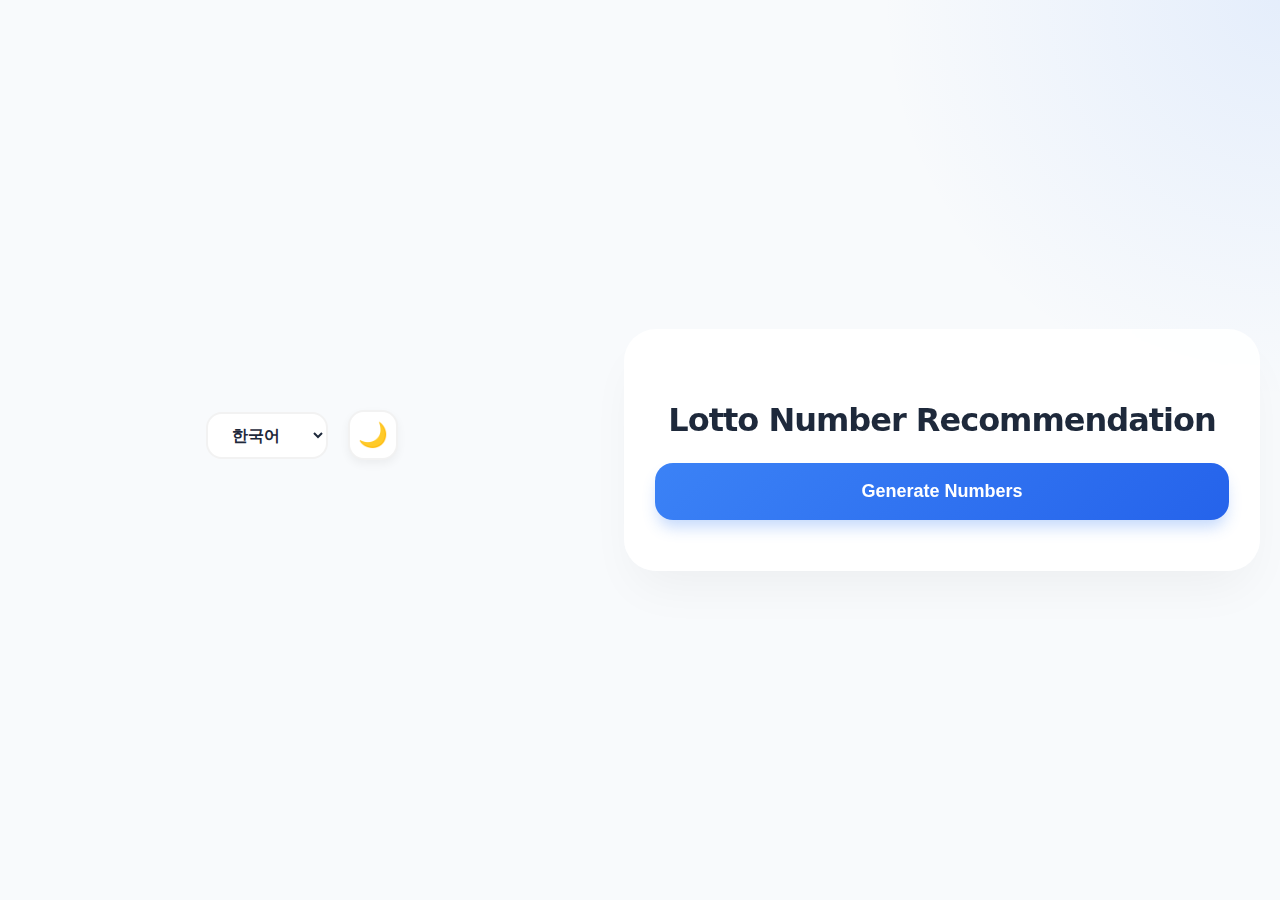
<file: index.html>
<!DOCTYPE html>
<html lang="en">
<head>
    <meta charset="UTF-8">
    <meta name="viewport" content="width=device-width, initial-scale=1.0">
    <title>Lotto Number Generator</title>
    <link rel="stylesheet" href="style.css">
</head>
<body>
    <div class="top-controls">
        <select id="language-select" aria-label="Select language">
            <option value="ko">한국어</option>
            <option value="en">English</option>
            <option value="zh">中文</option>
        </select>
        <button id="theme-toggle" aria-label="Toggle dark mode">🌙</button>
    </div>
    <div class="container">
        <h1 id="title">Lotto Number Recommendation</h1>
        <div class="lotto-numbers"></div>
        <button id="generate-btn">Generate Numbers</button>
    </div>
    <script src="main.js"></script>
</body>
</html>
</file>
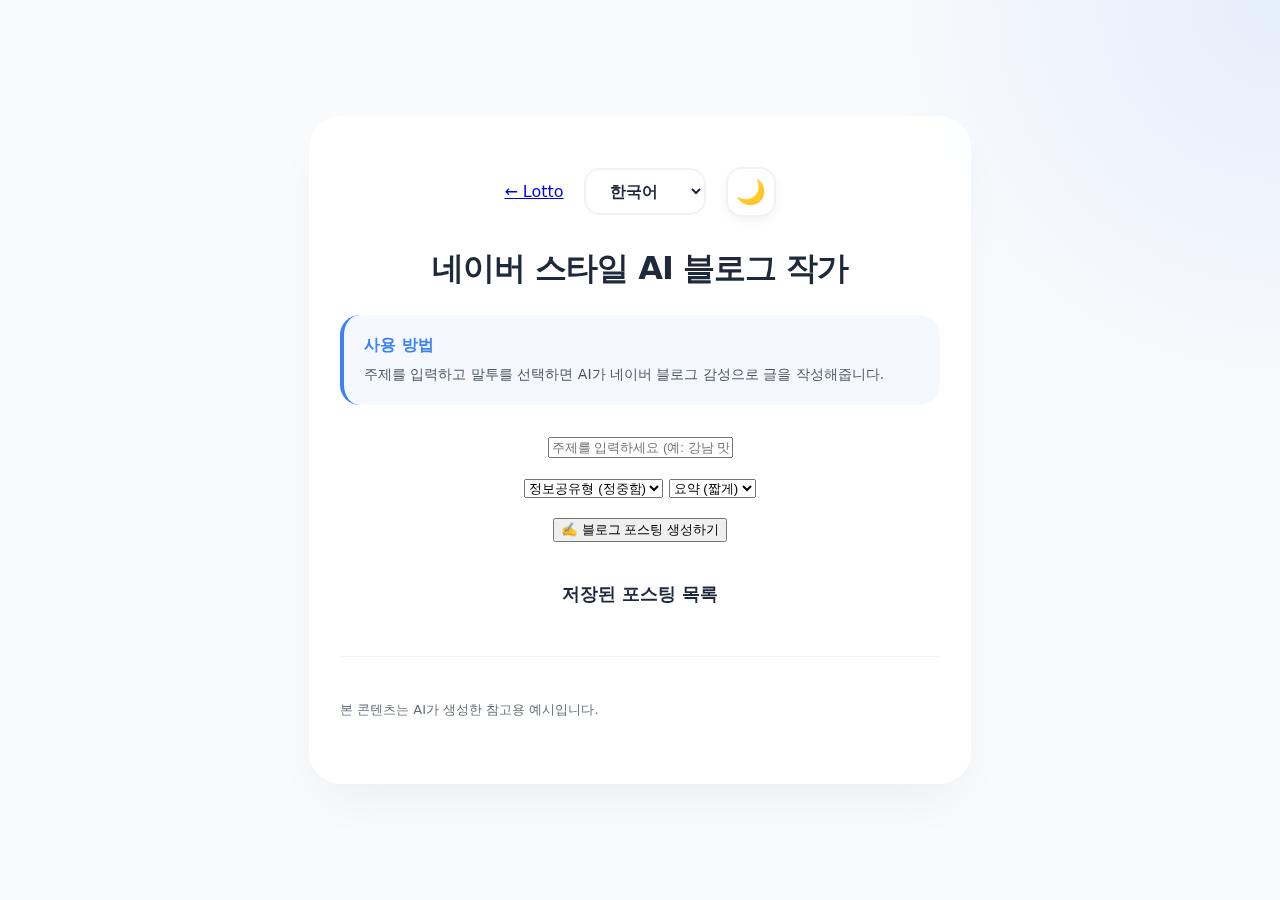
<file: blog.html>
<!DOCTYPE html>
<html lang="en">
<head>
    <meta charset="UTF-8">
    <meta name="viewport" content="width=device-width, initial-scale=1.0">
    <title>AI Blog Auto-Writer - Global Fortune Tool</title>
    <meta name="description" content="Automatically generate blog posts with our AI-powered tool. Create content in seconds.">
    <link rel="stylesheet" href="style.css">
</head>
<body>
    <div class="container blog-container">
        <div class="top-controls">
            <a href="index.html" class="nav-link" aria-label="Go to Lotto Generator">← Lotto</a>
            <select id="language-select" aria-label="Select language">
                <option value="ko">한국어</option>
                <option value="en">English</option>
                <option value="zh">中文</option>
                <option value="jp">日本語</option>
            </select>
            <button id="theme-toggle" aria-label="Toggle dark mode">🌙</button>
        </div>
        
        <h1 id="blog-title">AI Blog Auto-Writer</h1>
        
        <section class="how-to-use-top">
            <h2 id="blog-guide-title">How to Use</h2>
            <p id="blog-guide-text">Enter a topic, select a tone, and let the AI write for you.</p>
        </section>

        <div class="generator-controls">
            <div class="input-group full-width">
                <input type="text" id="topic-input" placeholder="Enter blog topic (e.g., Summer Vacation, Bitcoin Trends)..." class="main-input">
            </div>
            
            <div class="options-row">
                <select id="tone-select">
                    <option value="informative">Informative</option>
                    <option value="emotional">Emotional</option>
                    <option value="funny">Humorous</option>
                    <option value="critical">Critical</option>
                </select>
                <select id="length-select">
                    <option value="short">Short</option>
                    <option value="medium">Medium</option>
                    <option value="long">Long</option>
                </select>
            </div>

            <button id="generate-blog-btn">✍️ Write Blog Post</button>
        </div>

        <div id="loading-indicator" class="hidden">
            <div class="spinner"></div>
            <p>AI is thinking...</p>
        </div>

        <div id="result-area" class="hidden">
            <div class="blog-preview">
                <h2 id="generated-title"></h2>
                <div id="generated-content"></div>
            </div>
            <div class="action-buttons">
                <button id="copy-btn">Copy Text</button>
                <button id="save-btn">Save to List</button>
            </div>
        </div>

        <section class="saved-posts-section">
            <h2 id="saved-title">Saved Posts</h2>
            <div id="saved-list"></div>
        </section>

        <footer class="footer-section">
            <p id="footer-note">Generated content is for reference only.</p>
        </footer>
    </div>
    <script src="blog.js"></script>
</body>
</html>
</file>
<file: style.css>
:root {
    --bg-color: #f8fafc;
    --container-bg: rgba(255, 255, 255, 0.9);
    --text-color: #1e293b;
    --shadow-color: rgba(0, 0, 0, 0.05);
    --btn-bg: linear-gradient(135deg, #3b82f6, #2563eb);
    --btn-hover: linear-gradient(135deg, #2563eb, #1d4ed8);
    --toggle-bg: #ffffff;
    --input-bg: #ffffff;
    --accent-color: #3b82f6;
    --border-radius: 20px;
}

.dark-mode {
    --bg-color: #0f172a;
    --container-bg: rgba(30, 41, 59, 0.95);
    --text-color: #f1f5f9;
    --shadow-color: rgba(0, 0, 0, 0.3);
    --btn-bg: linear-gradient(135deg, #4f46e5, #4338ca);
    --btn-hover: linear-gradient(135deg, #4338ca, #3730a3);
    --toggle-bg: #1e293b;
    --input-bg: #1e293b;
    --accent-color: #6366f1;
}

body {
    font-family: 'Pretendard', -apple-system, BlinkMacSystemFont, system-ui, Roboto, sans-serif;
    display: flex;
    justify-content: center;
    align-items: center;
    min-height: 100vh;
    background-color: var(--bg-color);
    background-image: radial-gradient(circle at top right, rgba(59, 130, 246, 0.1), transparent 400px);
    background-attachment: fixed;
    color: var(--text-color);
    transition: all 0.3s ease;
    margin: 0;
}

.top-navigation {
    margin-bottom: 20px;
    width: 100%;
}

.main-nav {
    display: flex;
    justify-content: center;
    gap: 10px;
    flex-wrap: wrap;
    background: var(--input-bg);
    padding: 10px;
    border-radius: 20px;
    border: 1px solid var(--shadow-color);
}

.nav-btn {
    padding: 10px 18px;
    border-radius: 12px;
    border: none;
    background: transparent;
    color: var(--text-color);
    font-weight: 600;
    cursor: pointer;
    transition: all 0.2s ease;
    font-size: 14px;
}

.nav-btn.active {
    background: var(--accent-color);
    color: white;
    box-shadow: 0 4px 12px rgba(59, 130, 246, 0.3);
}

.nav-btn:hover:not(.active) {
    background: rgba(59, 130, 246, 0.1);
}

.tab-content {
    display: none;
    animation: fadeIn 0.4s ease;
}

.tab-content.active {
    display: block;
}

.rich-text-content {
    text-align: left;
    line-height: 1.8;
    background: rgba(255, 255, 255, 0.02);
    padding: 25px;
    border-radius: 20px;
    border: 1px solid var(--shadow-color);
    margin-top: 20px;
}

.rich-text-content h3 {
    color: var(--accent-color);
    margin-top: 20px;
    font-size: 18px;
}

.rich-text-content ul {
    padding-left: 20px;
    margin-bottom: 20px;
}

.rich-text-content li {
    margin-bottom: 10px;
}

.rich-text-content table {
    width: 100%;
    border-collapse: collapse;
    margin: 20px 0;
    font-size: 14px;
}

.rich-text-content th, .rich-text-content td {
    padding: 12px 8px;
    border: 1px solid var(--shadow-color);
    text-align: center;
}

.rich-text-content th {
    background: rgba(59, 130, 246, 0.1);
    font-weight: 700;
}

.rich-text-content tr:nth-child(even) {
    background: rgba(255, 255, 255, 0.02);
}

.tax-calculator-card {
    background: var(--input-bg);
    padding: 25px;
    border-radius: 20px;
    border: 2px solid var(--accent-color);
    margin-bottom: 30px;
    box-shadow: 0 10px 25px rgba(59, 130, 246, 0.1);
}

.tax-calculator-card h3 {
    margin-top: 0;
    margin-bottom: 20px;
    color: var(--accent-color);
    font-size: 20px;
}

.tax-calculator-card .input-group {
    display: flex;
    gap: 10px;
    margin-bottom: 20px;
}

.tax-calculator-card input {
    flex: 1;
    padding: 12px 15px;
    border-radius: 12px;
    border: 2px solid var(--shadow-color);
    background: var(--bg-color);
    color: var(--text-color);
    font-weight: 600;
}

.tax-calculator-card button {
    padding: 12px 25px;
    border-radius: 12px;
    border: none;
    background: var(--btn-bg);
    color: white;
    font-weight: 700;
    cursor: pointer;
    transition: all 0.2s ease;
}

.tax-calculator-card button:hover {
    transform: translateY(-2px);
    box-shadow: 0 5px 15px rgba(59, 130, 246, 0.3);
}

.calc-result-box {
    background: rgba(59, 130, 246, 0.05);
    padding: 20px;
    border-radius: 15px;
    border: 1px dashed var(--accent-color);
    text-align: left;
    animation: fadeIn 0.3s ease;
}

.result-item {
    display: flex;
    justify-content: space-between;
    margin-bottom: 10px;
    font-size: 15px;
    border-bottom: 1px solid rgba(0,0,0,0.05);
    padding-bottom: 5px;
}

.result-item.highlight {
    font-weight: 800;
    color: #ef4444;
    font-size: 18px;
    border-bottom: none;
    margin-top: 15px;
}

.tax-example-box {
    background: linear-gradient(135deg, rgba(59, 130, 246, 0.1), rgba(37, 99, 235, 0.05));
    padding: 25px;
    border-radius: 20px;
    margin-bottom: 25px;
    border: 1px solid rgba(59, 130, 246, 0.2);
    box-shadow: 0 10px 20px rgba(0, 0, 0, 0.05);
}

.tax-example-box h4 {
    margin-top: 0;
    margin-bottom: 15px;
    color: var(--accent-color);
    font-size: 18px;
}

.tax-example-box ul {
    list-style: none !important;
    padding: 0 !important;
    margin: 0 !important;
}

.tax-example-box li {
    margin-bottom: 8px;
    display: flex;
    justify-content: space-between;
    border-bottom: 1px dashed var(--shadow-color);
    padding-bottom: 4px;
}

.tax-example-box li strong {
    color: #ef4444;
    font-size: 1.1em;
}

.badge-container {
    display: flex;
    gap: 10px;
    flex-wrap: wrap;
    margin: 15px 0;
}

.stat-badge {
    background: var(--shadow-color);
    color: var(--text-color);
    padding: 6px 14px;
    border-radius: 20px;
    font-size: 13px;
    font-weight: 600;
    border: 1px solid rgba(255, 255, 255, 0.1);
}

.top-controls {
    display: flex;
    justify-content: center;
    gap: 20px;
    align-items: center;
    margin-bottom: 30px;
    width: 100%;
}

#language-select {
    padding: 12px 20px;
    border-radius: 16px;
    border: 2px solid var(--shadow-color);
    background-color: var(--input-bg);
    color: var(--text-color);
    cursor: pointer;
    font-size: 16px;
    font-weight: 600;
    transition: all 0.3s ease;
}

#theme-toggle {
    background: var(--toggle-bg);
    border: 2px solid var(--shadow-color);
    border-radius: 16px;
    width: 50px;
    height: 50px;
    font-size: 24px;
    cursor: pointer;
    display: flex;
    justify-content: center;
    align-items: center;
    box-shadow: 0 4px 10px var(--shadow-color);
    transition: all 0.3s ease;
}

#theme-toggle:hover, #language-select:hover {
    transform: scale(1.05);
    border-color: var(--accent-color);
}

.container {
    text-align: center;
    padding: 50px 30px;
    border-radius: 32px;
    background-color: var(--container-bg);
    backdrop-filter: blur(12px);
    box-shadow: 0 25px 50px -12px var(--shadow-color);
    width: 95%;
    max-width: 600px;
    margin: 60px 20px;
    border: 1px solid rgba(255, 255, 255, 0.1);
}

h1 {
    font-size: 32px;
    font-weight: 800;
    margin-bottom: 24px;
    letter-spacing: -1px;
}

.how-to-use-top {
    background: rgba(59, 130, 246, 0.05);
    padding: 20px;
    border-radius: 20px;
    margin-bottom: 32px;
    border-left: 4px solid var(--accent-color);
    text-align: left;
}

.how-to-use-top h2 {
    font-size: 16px;
    font-weight: 700;
    margin: 0 0 8px 0;
    color: var(--accent-color);
}

.how-to-use-top p {
    font-size: 14px;
    margin: 0;
    line-height: 1.5;
    opacity: 0.8;
}

.generator-controls {
    display: flex;
    flex-direction: column;
    align-items: center;
    gap: 20px;
    margin-bottom: 40px;
}

.input-group {
    display: flex;
    align-items: center;
    gap: 12px;
}

.input-group label {
    font-weight: 600;
    font-size: 15px;
}

#set-count {
    width: 70px;
    padding: 12px;
    border-radius: 12px;
    border: 2px solid var(--shadow-color);
    background-color: var(--input-bg);
    color: var(--text-color);
    font-weight: 700;
    text-align: center;
}

#generate-btn {
    width: 100%;
    padding: 18px;
    border-radius: 18px;
    border: none;
    background: var(--btn-bg);
    color: white;
    font-weight: 700;
    font-size: 18px;
    cursor: pointer;
    box-shadow: 0 10px 15px -3px rgba(59, 130, 246, 0.3);
    transition: transform 0.2s ease, box-shadow 0.2s ease;
}

#generate-btn:hover {
    transform: translateY(-2px);
    box-shadow: 0 20px 25px -5px rgba(59, 130, 246, 0.4);
}

#lotto-sets-container {
    display: flex;
    flex-direction: column;
    gap: 10px;
    margin-bottom: 30px;
    max-height: 480px;
    overflow-y: auto;
    padding-right: 8px;
}

#lotto-sets-container::-webkit-scrollbar {
    width: 6px;
}

#lotto-sets-container::-webkit-scrollbar-thumb {
    background-color: var(--shadow-color);
    border-radius: 10px;
}

.lotto-set {
    background-color: rgba(255, 255, 255, 0.03);
    border: 1px solid var(--shadow-color);
    padding: 12px;
    border-radius: 16px;
    display: flex;
    justify-content: center;
    gap: 10px;
    flex-wrap: wrap;
}

.lotto-number {
    width: 38px;
    height: 38px;
    border-radius: 50%;
    display: flex;
    justify-content: center;
    align-items: center;
    font-size: 15px;
    font-weight: 700;
    color: #fff;
    box-shadow: 0 4px 10px rgba(0, 0, 0, 0.2);
    animation: popIn 0.5s cubic-bezier(0.175, 0.885, 0.32, 1.275) both;
}

@keyframes popIn {
    0% { transform: scale(0); opacity: 0; }
    100% { transform: scale(1); opacity: 1; }
}

.comment-section, .info-section, .footer-section {
    margin-top: 50px;
    padding-top: 30px;
    border-top: 1px solid var(--shadow-color);
    text-align: left;
}

h2 {
    font-size: 18px;
    font-weight: 700;
    margin-bottom: 20px;
    color: var(--text-color);
}

#partnership-form input,
#partnership-form textarea,
#comment-form textarea {
    width: 100%;
    padding: 14px;
    border-radius: 14px;
    border: 1px solid var(--shadow-color);
    background-color: var(--input-bg);
    color: var(--text-color);
    font-size: 14px;
    box-sizing: border-box;
    margin-bottom: 12px;
}

#form-submit, #comment-submit {
    width: 100%;
    padding: 14px;
    border: none;
    border-radius: 14px;
    font-weight: 600;
    cursor: pointer;
}

#form-submit { background-color: #10b981; color: white; }
#comment-submit { background-color: var(--accent-color); color: white; }

.comment-item {
    background-color: rgba(255, 255, 255, 0.03);
    padding: 16px;
    border-radius: 16px;
    margin-bottom: 12px;
    border: 1px solid var(--shadow-color);
}

.comment-header {
    display: flex;
    justify-content: space-between;
    align-items: center;
    margin-bottom: 8px;
}

.comment-item .author {
    font-weight: bold;
    font-size: 14px;
    color: var(--btn-bg);
}

.comment-item .author.admin-author {
    color: #ef4444;
    display: flex;
    align-items: center;
    gap: 6px;
}

.comment-item .author.admin-author::before {
    content: '★';
    font-size: 14px;
}

.delete-comment-btn {
    background: none;
    border: none;
    color: #ef4444;
    font-size: 20px;
    cursor: pointer;
    line-height: 1;
    padding: 0 4px;
}

.disclaimer-box {
    margin-top: 30px;
    padding: 20px;
    background: rgba(239, 68, 68, 0.05);
    border-radius: 20px;
    border: 1px dashed rgba(239, 68, 68, 0.3);
}

#disclaimer-text {
    font-size: 13px;
    color: #ef4444;
    font-weight: 600;
    margin: 0;
    line-height: 1.6;
    text-align: center;
}

.footer-section p {
    font-size: 13px;
    line-height: 1.6;
    opacity: 0.7;
}

.footer-links {
    margin-bottom: 25px;
    font-size: 13px;
    color: var(--text-color);
    opacity: 0.8;
}

.footer-link {
    color: var(--accent-color);
    text-decoration: none;
    font-weight: 600;
    transition: opacity 0.2s;
    cursor: pointer;
}

.footer-link:hover {
    text-decoration: underline;
}

.contact-info {
    margin-bottom: 30px;
    padding: 20px;
    background: rgba(59, 130, 246, 0.05);
    border-radius: 15px;
}

.contact-info h3 {
    margin-top: 0;
    font-size: 16px;
    color: var(--accent-color);
}

.contact-info a {
    color: var(--accent-color);
    text-decoration: none;
    font-weight: 600;
}

.live-result-card {
    background: linear-gradient(135deg, var(--accent-color), #2563eb);
    padding: 25px;
    border-radius: 24px;
    color: white;
    margin-bottom: 30px;
    box-shadow: 0 15px 30px rgba(59, 130, 246, 0.2);
    text-align: center;
}

.live-header {
    margin-bottom: 20px;
    font-weight: 800;
    font-size: 18px;
    display: flex;
    justify-content: space-between;
    align-items: center;
}

#live-draw-date {
    font-size: 14px;
    opacity: 0.9;
    font-weight: 400;
}

.live-footer {
    margin-top: 20px;
}

.official-link-btn {
    display: inline-block;
    padding: 10px 20px;
    background: rgba(255, 255, 255, 0.2);
    border: 1px solid rgba(255, 255, 255, 0.4);
    border-radius: 12px;
    color: white;
    text-decoration: none;
    font-size: 14px;
    font-weight: 600;
    transition: all 0.2s;
}

.official-link-btn:hover {
    background: rgba(255, 255, 255, 0.3);
    transform: translateY(-2px);
}

.ai-generator-card {
    background: var(--container-bg);
    border: 2px solid var(--accent-color);
    padding: 30px;
    border-radius: 24px;
    margin-bottom: 30px;
    position: relative;
    overflow: hidden;
}

.ai-status {
    display: flex;
    align-items: center;
    justify-content: center;
    gap: 10px;
    margin-bottom: 15px;
    font-weight: 700;
    color: var(--accent-color);
}

.pulse-icon {
    width: 10px;
    height: 10px;
    background-color: #10b981;
    border-radius: 50%;
    box-shadow: 0 0 0 rgba(16, 185, 129, 0.4);
    animation: pulse 2s infinite;
}

@keyframes pulse {
    0% { box-shadow: 0 0 0 0 rgba(16, 185, 129, 0.7); }
    70% { box-shadow: 0 0 0 10px rgba(16, 185, 129, 0); }
    100% { box-shadow: 0 0 0 0 rgba(16, 185, 129, 0); }
}

.special-btn {
    background: linear-gradient(135deg, #6366f1, #a855f7);
    color: white;
    border: none;
    padding: 15px 30px;
    border-radius: 14px;
    font-weight: 800;
    cursor: pointer;
    transition: all 0.3s;
    width: 100%;
    font-size: 16px;
    margin-top: 20px;
}

.special-btn:hover {
    transform: scale(1.02);
    box-shadow: 0 10px 20px rgba(99, 102, 241, 0.3);
}

#ai-result-container {
    margin-top: 25px;
    display: flex;
    justify-content: center;
}

.ai-explanation-box {
    text-align: left;
}

.ai-explanation-box h3 {
    color: var(--accent-color);
    margin-bottom: 15px;
}

.faq-item {
    margin-bottom: 25px;
    padding-bottom: 20px;
    border-bottom: 1px solid var(--shadow-color);
}

.faq-item h4 {
    margin-bottom: 10px;
    color: var(--accent-color);
    font-size: 16px;
}

.faq-item p {
    margin: 0;
    font-size: 14px;
    line-height: 1.6;
}

.hidden {
    display: none !important;
}
</file>
